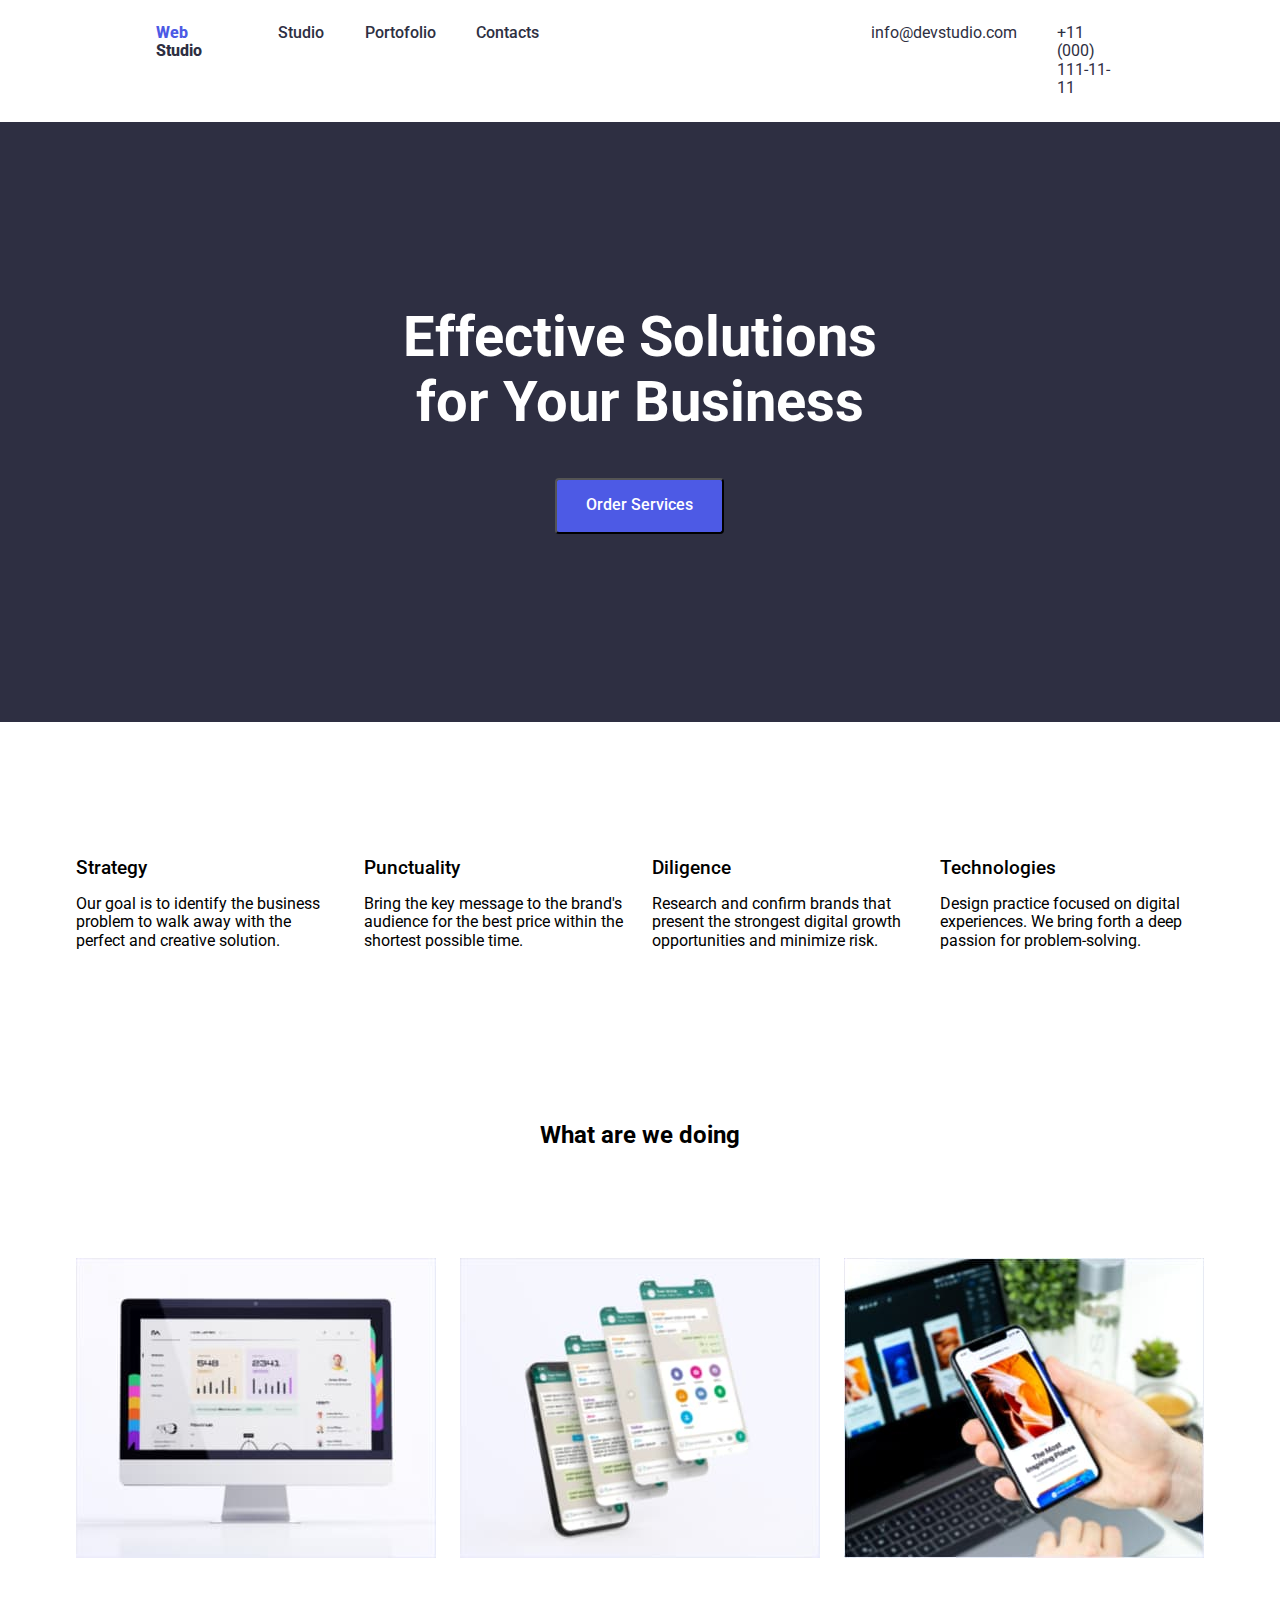
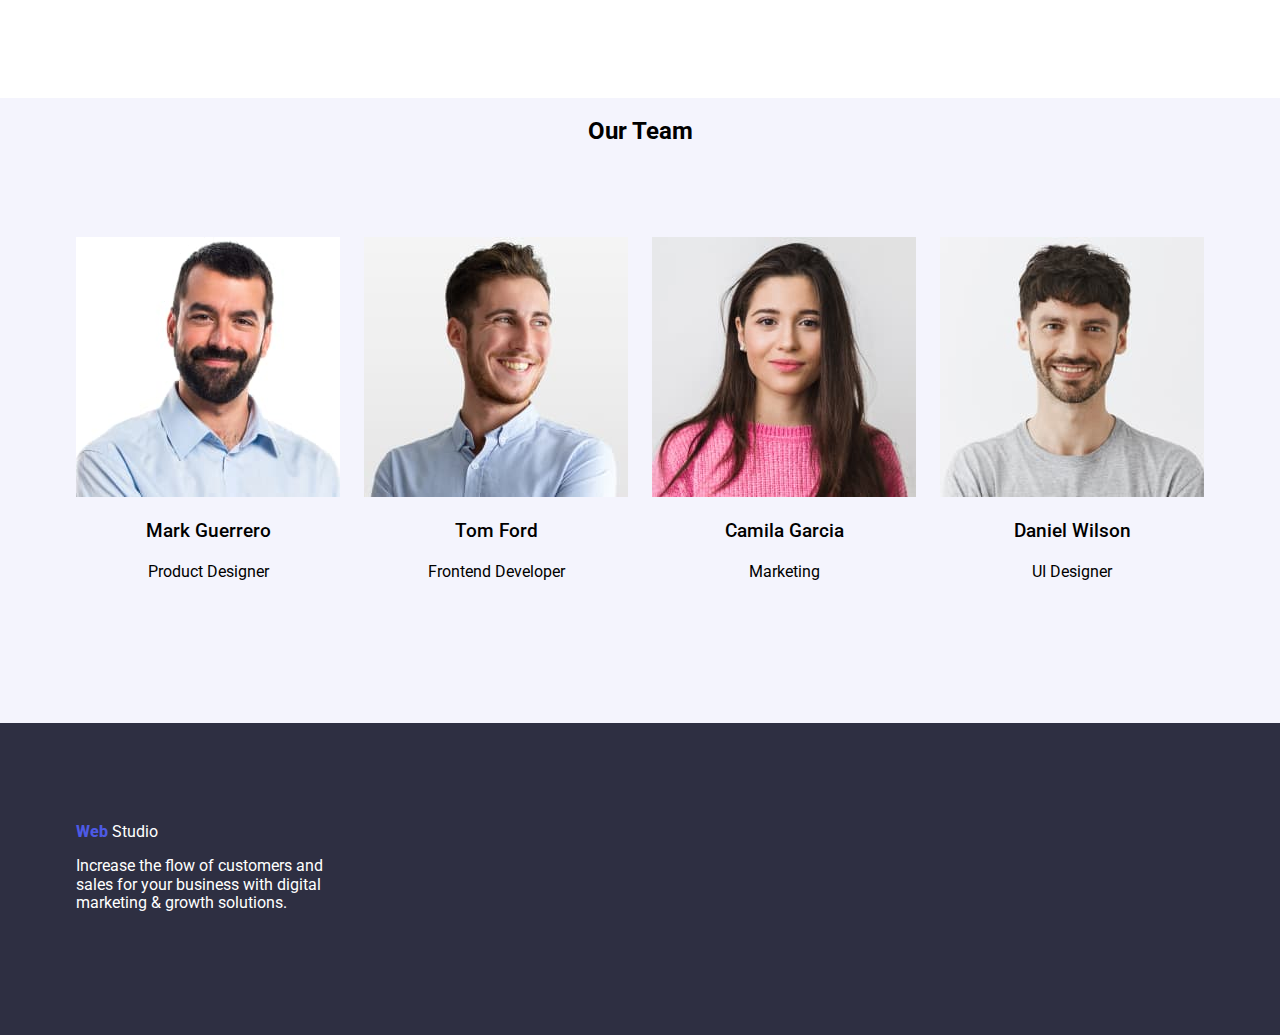
<file: index.html>
<!DOCTYPE html>
<html lang="en">
  <head>
    <meta charset="UTF-8" />
    <meta name="viewport" content="width=device-width, initial-scale=1.0" />
    <title>Tema 3</title>
    <link rel="preconnect" href="https://fonts.googleapis.com" />
    <link rel="preconnect" href="https://fonts.gstatic.com" crossorigin />
    <link
      href="https://fonts.googleapis.com/css2?family=Raleway:ital,wght@0,100..900;1,100..900&family=Roboto:ital,wght@0,100;0,300;0,400;0,500;0,700;0,900;1,100;1,300;1,400;1,500;1,700;1,900&display=swap"
      rel="stylesheet"
    />
    <link rel="stylesheet" href="css/style.css" />
    <link rel="stylesheet" href="css/modern.normalize.css" />
  </head>
  <body>
    <div class="container-index">
      <header class="index-header">
        <a class="logo" href="index.html">
          <span class="web">Web</span>
          <span class="studio">Studio</span>
        </a>

        <nav>
          <ul class="nav-bar">
            <li><a href="index.html">Studio</a></li>
            <li><a href="portfolio.html">Portofolio</a></li>
            <li><a href="contacts.html">Contacts</a></li>
          </ul>
        </nav>

        <a class="a-contact mail" href="mailto:info@devstudio.com"
          >info@devstudio.com</a
        >
        <a class="a-contact tel" href="tel:+11(000)111-11-11"
          >+11 (000) 111-11-11</a
        >
      </header>
    </div>

    <main>
      <div class="container-upperhero">
        <section class="font-hero-up">
          <div class="container-hero">
            <h1 class="h1-hero">Effective Solutions for Your Business</h1>
            <button class="button-1" type="button">Order Services</button>
          </div>
        </section>
      </div>

      <section class="section-describe">
        <div class="container">
          <ul class="describe">
            <li class="li-sub-hero lsh1">
              <h3 class="h3-sections">Strategy</h3>
              <p class="p-desciption">
                Our goal is to identify the business problem to walk away with
                the perfect and creative solution.
              </p>
            </li>
            <li class="li-sub-hero lsh2">
              <h3 class="h3-sections">Punctuality</h3>
              <p class="p-desciption">
                Bring the key message to the brand's audience for the best price
                within the shortest possible time.
              </p>
            </li>
            <li class="li-sub-hero lsh3">
              <h3 class="h3-sections">Diligence</h3>
              <p class="p-desciption">
                Research and confirm brands that present the strongest digital
                growth opportunities and minimize risk.
              </p>
            </li>
            <li class="li-sub-hero">
              <h3 class="h3-sections">Technologies</h3>
              <p class="p-desciption">
                Design practice focused on digital experiences. We bring forth a
                deep passion for problem-solving.
              </p>
            </li>
          </ul>
        </div>
      </section>

      <section class="section-WAWD">
        <div class="container">
          <div class="cont-mis">
            <h2 class="h2-mission">What are we doing</h2>
          </div>
          <ul class="WAWD-img">
            <li class="li-WAWD1">
              <img src="images/Rectangle71.jpg" alt="img1" width="360" />
            </li>
            <li class="li-WAWD2">
              <img src="images/img2.jpg" alt="img2" width="360" />
            </li>
            <li class="li-WAWD3">
              <img src="images/img3.jpg" alt="img3" width="360" />
            </li>
          </ul>
        </div>
      </section>
      
      <section class="font-team">
        <div class="div-team">
          <div class="div-h2">
          <h2 class="h2-mission">Our Team</h2>
          </div>
          <div class="div-list-team">
          <ul class="team-list">
          <li class="team-member">
          <img src="images/img.jpg" alt="Mark" width="264" />
          <span class="cont-details-img">
            <h3 class="h3-names">Mark Guerrero</h3>
            <h4 class="h4-jobs">Product Designer</h4>
          </li>
        </span>
          <li class="team-member">
          <img src="images/img(1).jpg" alt="Tom" width="264" />
          <span class="cont-details-img">
            <h3 class="h3-names">Tom Ford</h3>
            <h4 class="h4-jobs">Frontend Developer</h4>
          </li>
        </span>
          <li class="team-member">
          <img src="images/img(2).jpg" alt="Camila" width="264" />
          <span class="cont-details-img">
            <h3 class="h3-names">Camila Garcia</h3>
            <h4 class="h4-jobs">Marketing</h4>
          </li>
        </span>
          <li class="team-member">
          <img src="images/img(3).jpg" alt="Daniel" width="264" />
          <span class="cont-details-img">
            <h3 class="h3-names">Daniel Wilson</h3>
            <h4 class="h4-jobs">UI Designer</h4>
          </li>
          </span>
          </ul>
          </div>
        </div>
        </section>
      </div>
    </main>

    <div class="container-footer">
      <footer class="font-footer">
        <span class="web">Web</span>
        <span class="studio-footer">Studio</span>
        <p class="p-desciption-footer">
          Increase the flow of customers and sales for your business with
          digital marketing & growth solutions.
        </p>
      </footer>
    </div>
  </body>
</html>
</file>
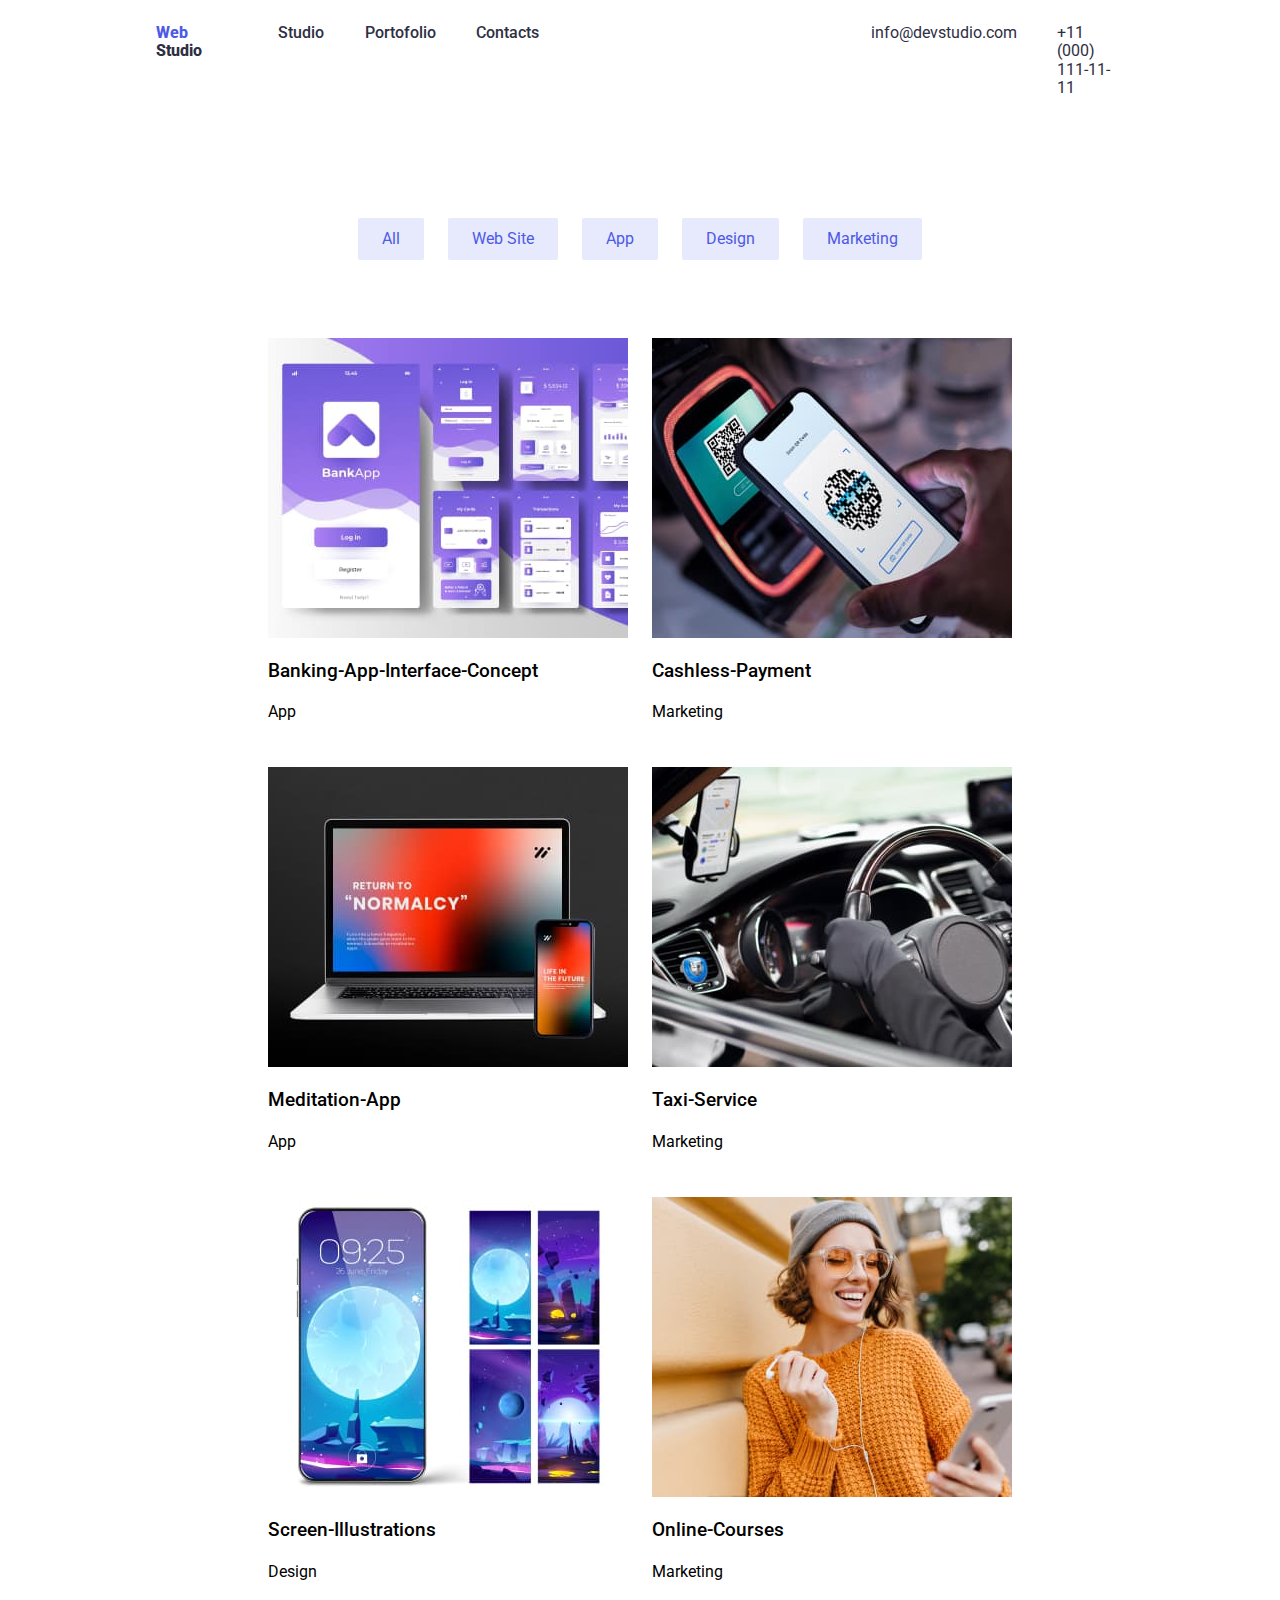
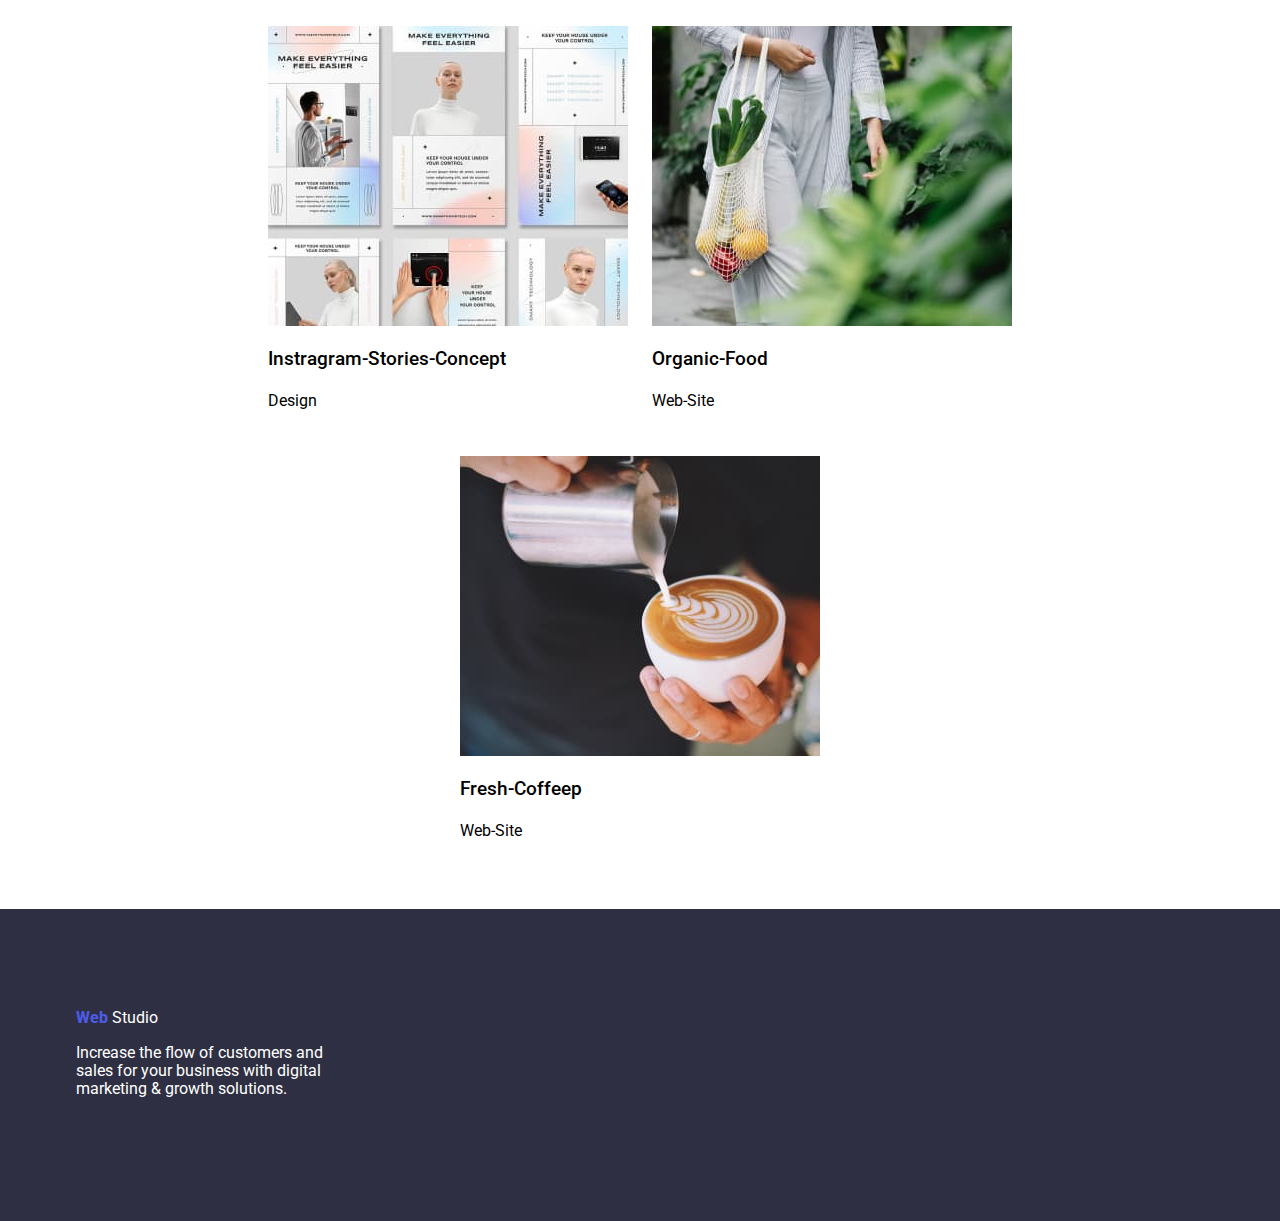
<file: portfolio.html>
<!DOCTYPE html>
<html lang="en">
  <head>
    <meta charset="UTF-8" />
    <meta name="viewport" content="width=device-width, initial-scale=1.0" />
    <title>Portofoliu t3</title>
    <link rel="preconnect" href="https://fonts.googleapis.com" />
    <link rel="preconnect" href="https://fonts.gstatic.com" crossorigin />
    <link
      href="https://fonts.googleapis.com/css2?family=Raleway:ital,wght@0,100..900;1,100..900&family=Roboto:ital,wght@0,100;0,300;0,400;0,500;0,700;0,900;1,100;1,300;1,400;1,500;1,700;1,900&display=swap"
      rel="stylesheet"
    />
    <link rel="stylesheet" href="css/style.css" />
    <link rel="stylesheet" href="css/modern.normalize.css" />
  </head>
  <body>
    <div class="container-index">
      <header class="global-header">
        <a class="logo" href="index.html">
          <span class="web">Web</span>
          <span class="studio">Studio</span>
        </a>

        <nav>
          <ul class="nav-bar">
            <li><a href="index.html">Studio</a></li>
            <li><a href="portfolio.html">Portofolio</a></li>
            <li><a href="contacts.html">Contacts</a></li>
          </ul>
        </nav>

        <a class="a-contact mail" href="mailto:info@devstudio.com"
          >info@devstudio.com</a
        >
        <a class="a-contact tel" href="tel:+11(000)111-11-11"
          >+11 (000) 111-11-11</a
        >
      </header>
    </div>
    <main>
      <section class="section-courses">
        <ul class="container-button">
          <li class="container-lib">
            <button class="button-category" type="button">All</button>
          </li>
          <li class="container-lib">
            <button class="button-category" type="button">Web Site</button>
          </li>
          <li class="container-lib">
            <button class="button-category" type="button">App</button>
          </li>
          <li class="container-lib">
            <button class="button-category" type="button">Design</button>
          </li>
          <li class="container-lib">
            <button class="button-category" type="button">Marketing</button>
          </li>
        </ul>
      </section>
      <section class="section-courses">
        <ul class="container-courses">
          <li>
            <img
              src="images/img(4)(1).jpg"
              alt="Banking"
              width="360"
              height="300"
            />
            <h3 class="h3-courses">Banking-App-Interface-Concept</h3>
            <h4 class="h4-clas">App</h4>
          </li>
          <li>
            <img
              src="images/img(5)(1).jpg"
              alt="Cashless"
              width="360"
              height="300"
            />
            <h3 class="h3-courses">Cashless-Payment</h3>
            <h4 class="h4-clas">Marketing</h4>
          </li>
          <li>
            <img
              src="images/img(6)(1).jpg"
              alt="Meditation"
              width="360"
              height="300"
            />
            <h3 class="h3-courses">Meditation-App</h3>
            <h4 class="h4-clas">App</h4>
          </li>
          <li>
            <img
              src="images/img(7)(1).jpg"
              alt="Taxi"
              width="360"
              height="300"
            />
            <h3 class="h3-courses">Taxi-Service</h3>
            <h4 class="h4-clas">Marketing</h4>
          </li>
          <li>
            <img
              src="images/img(8)(1).jpg"
              alt="Screen"
              width="360"
              height="300"
            />
            <h3 class="h3-courses">Screen-Illustrations</h3>
            <h4 class="h4-clas">Design</h4>
          </li>
          <li>
            <img
              src="images/img(9)(1).jpg"
              alt="Online"
              width="360"
              height="300"
            />
            <h3 class="h3-courses">Online-Courses</h3>
            <h4 class="h4-clas">Marketing</h4>
          </li>
          <li>
            <img
              src="images/img(10)(1).jpg"
              alt="Instragram"
              width="360"
              height="300"
            />
            <h3 class="h3-courses">Instragram-Stories-Concept</h3>
            <h4 class="h4-clas">Design</h4>
          </li>
          <li>
            <img
              src="images/img(11)(1).jpg"
              alt="Organic"
              width="360"
              height="300"
            />
            <h3 class="h3-courses">Organic-Food</h3>
            <h4 class="h4-clas">Web-Site</h4>
          </li>
          <li>
            <img
              src="images/img(12)(1).jpg"
              alt="Fresh"
              width="360"
              height="300"
            />
            <h3 class="h3-courses">Fresh-Coffeep</h3>
            <h4 class="h4-clas">Web-Site</h4>
          </li>
        </ul>
      </section>
    </main>

    <div class="container-footer">
      <footer class="font-hero">
        <span class="web">Web</span>
        <span class="studio-footer">Studio</span>
        <p class="p-desciption-footer">
          Increase the flow of customers and sales for your business with
          digital marketing & growth solutions.
        </p>
      </footer>
    </div>
  </body>
</html>
</file>
<file: css/style.css>
:root {
    color: rgb(0, 0, 0);
    --link-color-hover: black ;
    --heading-font-family:"Raleway", sans-serif;
    --text-font-family:"Roboto", sans-serif;
}

* {
    font-family: var(--text-font-family);
}

ul {
    list-style-type:none;
}

a {
    text-decoration: none;
    color: #2E2F42;
}

.global-header .main-nav a:hover {
    color: var(--link-color_hover): #000000
    cursor: pointer;
}

.button{
    background-color: #4D5AE5 ;
    /* Culoarea dorită când butonul este apăsat */
    color: white;
    /* Culoarea textului pentru contrast */
    border-width: 0.5px;
    cursor: pointer;
}

.web,
.studio{
    --heading-font-family: "Raleway", sans-serif;
    font-weight: 800;
    text-decoration: none;
    color: #000000;
   
}

.web{
    color: #4D5AE5;
}

.studio{
    color: #2E2F42;
    margin: -0.25%;
}

.nav-bar,
.nav-bar:visited{
    --text-font-family:"Roboto"sans-serif;
    font-weight: 500;
}

.a-contact{
    --text-font-family: "Roboto" sans-serif;
    font-weight: 400;
}

.h1-hero{
    --text-font-family: "Roboto" sans-serif;
    font-weight: 700;
    color: white;
    margin: 188px 472px 48px 472px;
    width: 496px;
    height: 120px;
    display: flex;
    justify-content: center;
    align-items: center;
    font-size: 56px;
    text-align: center;
}

.button-1,
.button-category:active{
    --text-font-family: "Roboto" sans-serif;
    color: white;
    font-weight: 500;
    background-color: #4D5AE5;
    border-radius: 4px;
    padding: 10px;
}

.button-1{
    margin: 0px 635px 188px 635px ;
    width: 169px;
    height: 56px;
}

.button-1:hover,
.button-category:hover{
    cursor: pointer;
}

.button-1:active{
    background-color: #ffffff;
    color: #4D5AE5;
}

.button-category:active {
    background-color: #4D5AE5;
    color: #ffffff;
    
}

.button-category{
    color: #4D5AE5;
    background-color: #E7E9FC;
    border-radius: 2px;
    padding: 12px 24px 12px 24px;
    border: #9aa3ee;
}

.h3-sections,
.h3-names,
.h3-courses{
    --text-font-family:"Roboto"sans-serif;
    font-weight: 500;
}

.h3-sections{
    margin-bottom: 8px;
    margin-top: 0px;
}

.p-description{
    color: black;
    margin-top: 8px;
}
.p-desciption-footer{
    color: rgb(255, 255, 255);
    height: 72px;
    width: 264px;

}

.h4-jobs,
.h4-clas{
    --text-font-family: "Roboto" sans-serif;
    font-weight: 400;
}

.h2-mission{
    --text-font-family: "Roboto" sans-serif;
    font-weight: 700;
    display: flex;
    justify-content: center;
}

.h1,
.h2,
.h3,
.h4,
.h5,
.h6,
.p,
.ul {
    margin: 0;
    padding: 0;
    list-style: none;
}

.container-index{
    display: flex;
    justify-content: center;
}

.font-hero{
    background-color: #2E2F42;
    width: 1440px;
    top: 72px;
    height: 312px;
    padding: 100px 1020px 100px 156px;
}

.font-hero-up{
    background-color: #2E2F42;
    width: 1440px;
    top: 72px;
    height: 600px;
}

.container-hero{
    justify-content: center;
    align-content: center;
    display: flex;
    flex-wrap: wrap;
    height: 600px;
    flex-direction: column;

}

.container-upperhero{
    display: flex;
    justify-content: center;
}

.font-footer{
    background-color: #2E2F42;
    width: 1440px;
    top: 2280px;
    height: 312px;
    padding: 100px 1020px 100px 156px
}

.studio-footer{
    color: white;
}

.font-team{
    display: flex;
    justify-content: center;;
}

.container-team{
    display: flex;
    justify-content: center;
    width: 1440px;
}

.index-header{
    display: inline-flex;
    justify-content: space-between;
    width: 1440px;
    padding: 24px 156px;
    border-color: #E7E9FC;
}

.global-header{
    display: inline-flex;
    justify-content: space-between;
    width: 1440px;
    padding: 24px 156px;
}

.nav-bar{
    display: inline-flex;
    justify-content: space-between;
    width: 261px;
    margin: 0px 332px 0px 76px;
    padding: 0px;
}

.mail{
    margin-right:40px;
}


.section-describe{
    display: flex;
    justify-content: center;
    margin: 120px 156px;    
}
.container{
    width: 1128px;
    
}
.describe{
    display: flex;
    padding: 0px;
}
.li-sub-hero{
    width: 264px;
}

.lsh1,
.lsh2,
.lsh3{
    margin-right: 24px;
}

.cont-mis{
    display: flex;
    justify-content: center;
}

.section-WAWD{
    display: flex;
    justify-content: center;
    align-items: center;
}

.WAWD-img{
    display: inline-flex;
    padding: 0px;
}

.li-WAWD1,
.li-WAWD3{
    margin: 72px 0px 120px 0px
}
.li-WAWD2{
    margin: 72px 24px 120px 24px;
}

.team-list{
    display: flex;
    justify-content: center;
    flex-wrap: wrap;
    align-content: center;
    gap: 24px;
    padding: 0%;
    margin: 72px 0px 120px 0px;
}

.div-team{
    display: flex;
    justify-content: center;
    background-color: #F4F4FD;
    display: flex;
    flex-direction: column;
    align-content: center;
    width: 1440px;
}

.div-h2,
.div-list-team{

}

.container-team{
    display: flex;
    flex-wrap: wrap;
    align-content: center;
    gap: 24px;
    margin: 72px 0px 120px;
}

.team-title{
    display: flex;
    justify-content: center;
}

.cont-details-img{
    text-align: center;
}

  .container-footer{
    display: flex;
    justify-content: center;
  }

.container-button{
    display: flex;
    justify-content: center;
    gap: 24px;
    width: 586px;
    height: 48px;
    margin: 96px 168px 0px 168px;
    padding: 0px;
}

.container-lib{
    margin: 12px 24px 12px 24px;
    font-size: 16px;
    border-radius: 4px;
    border: 1px;
    margin: 0%;
}

.container-courses{
    display: flex;    
    justify-content: center;
    align-content: center;
    flex-wrap: wrap;
    gap: 24px;
    width: 1128px;
    padding: 0%;
    margin: 72px 156px 48px 156px;
}

.section-courses{
    display: flex;
    justify-content: center;
}
</file>
